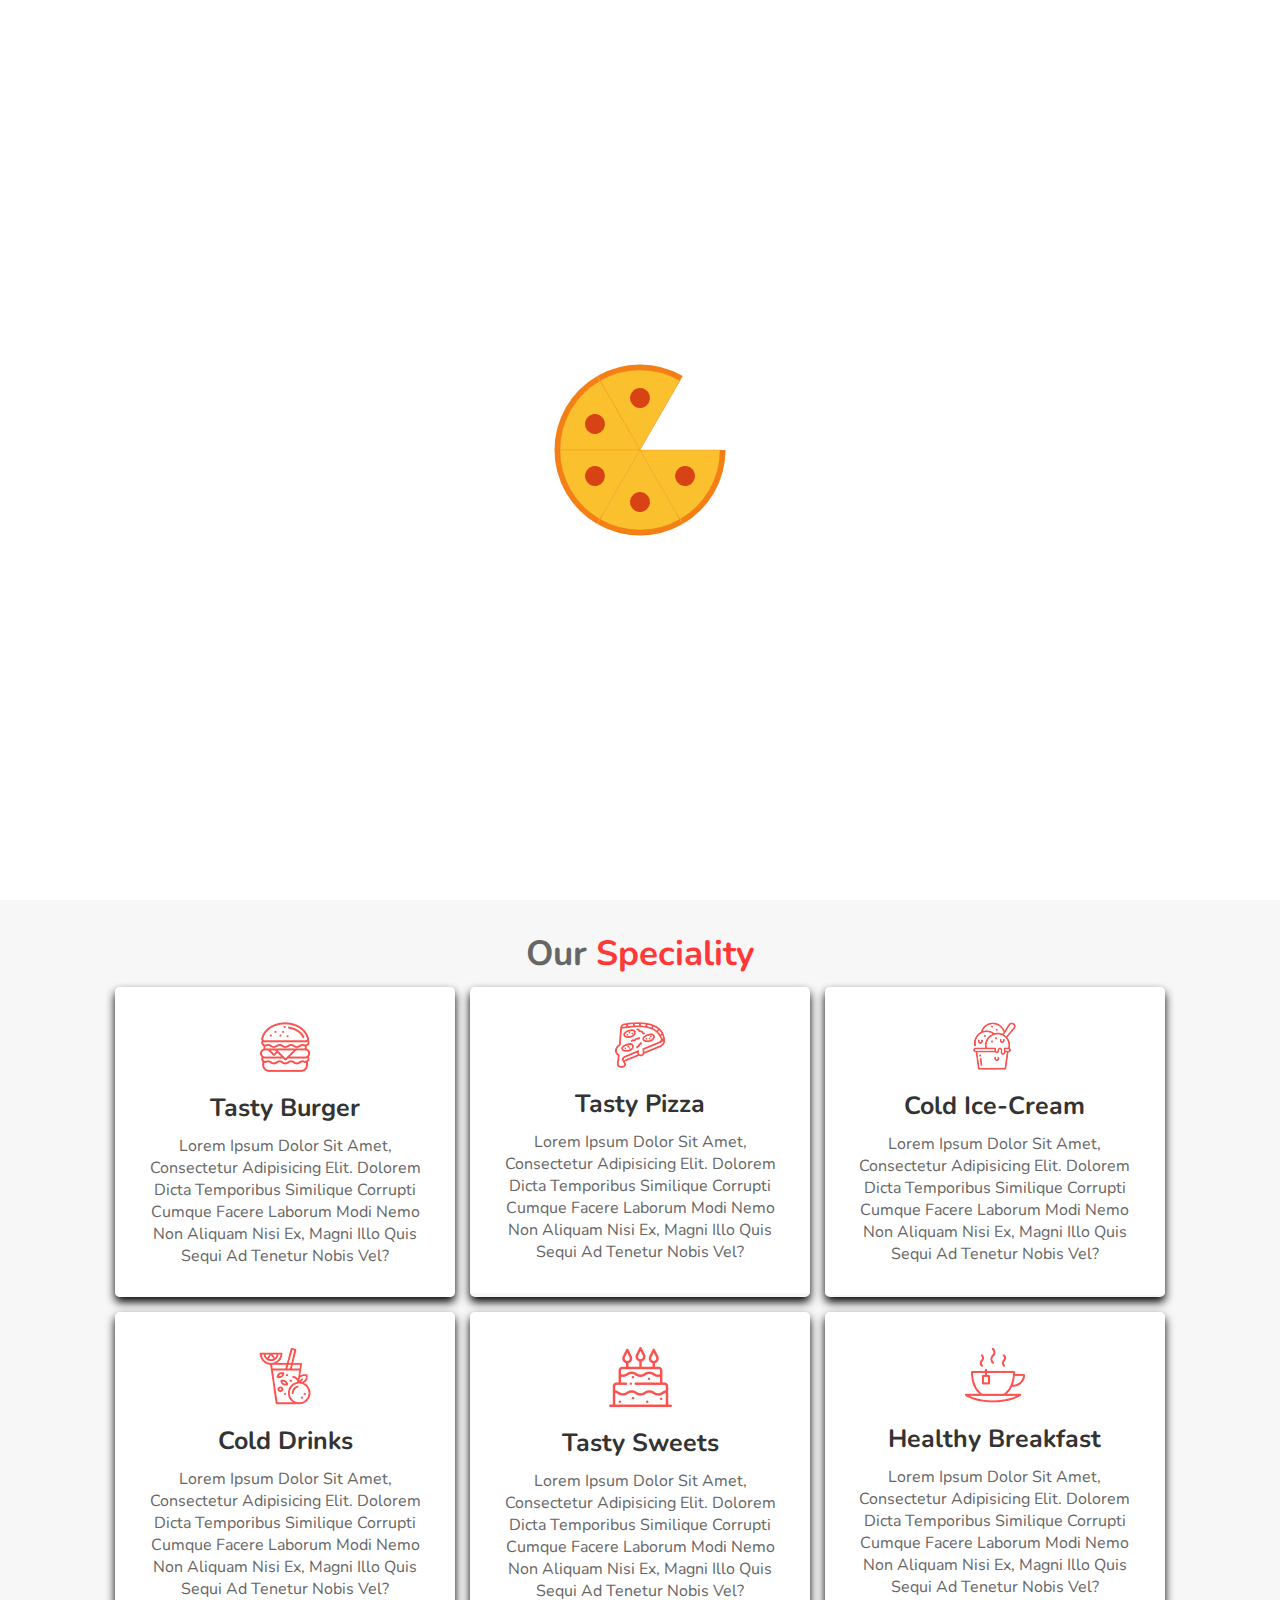
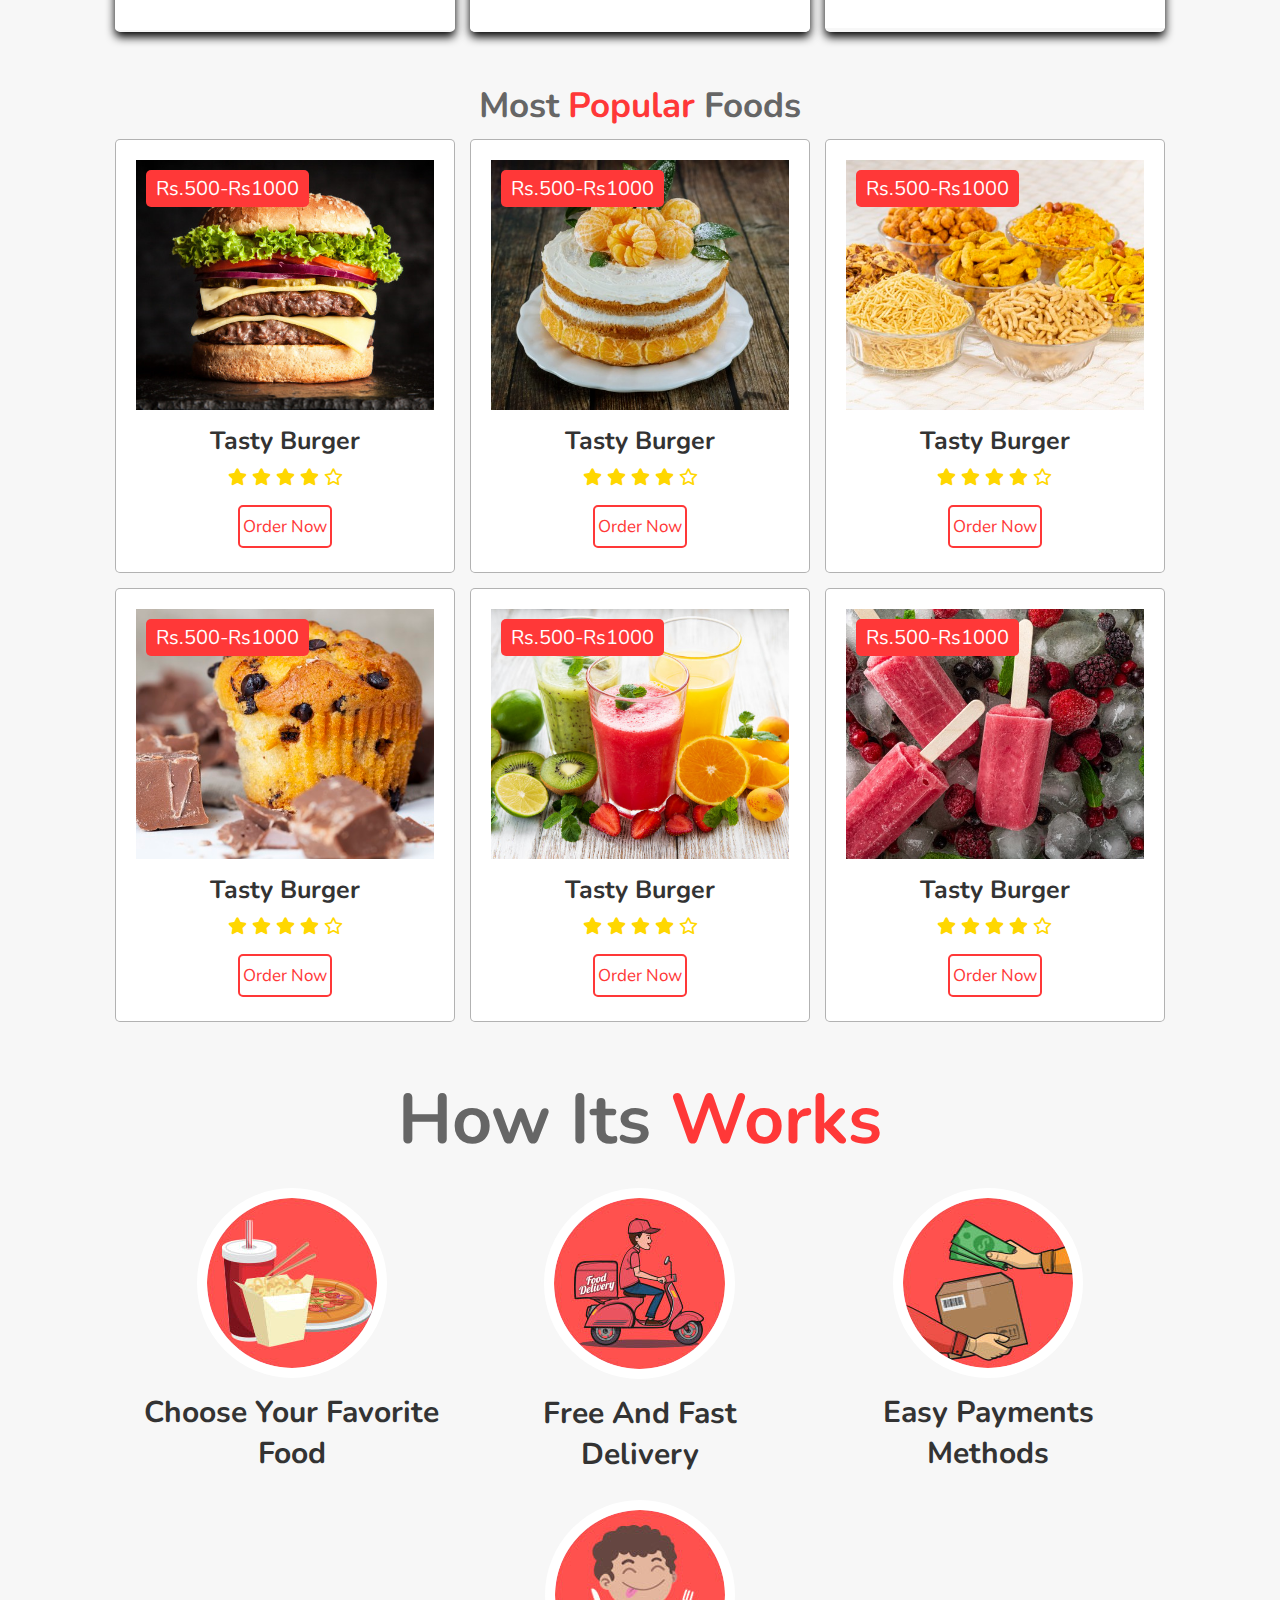
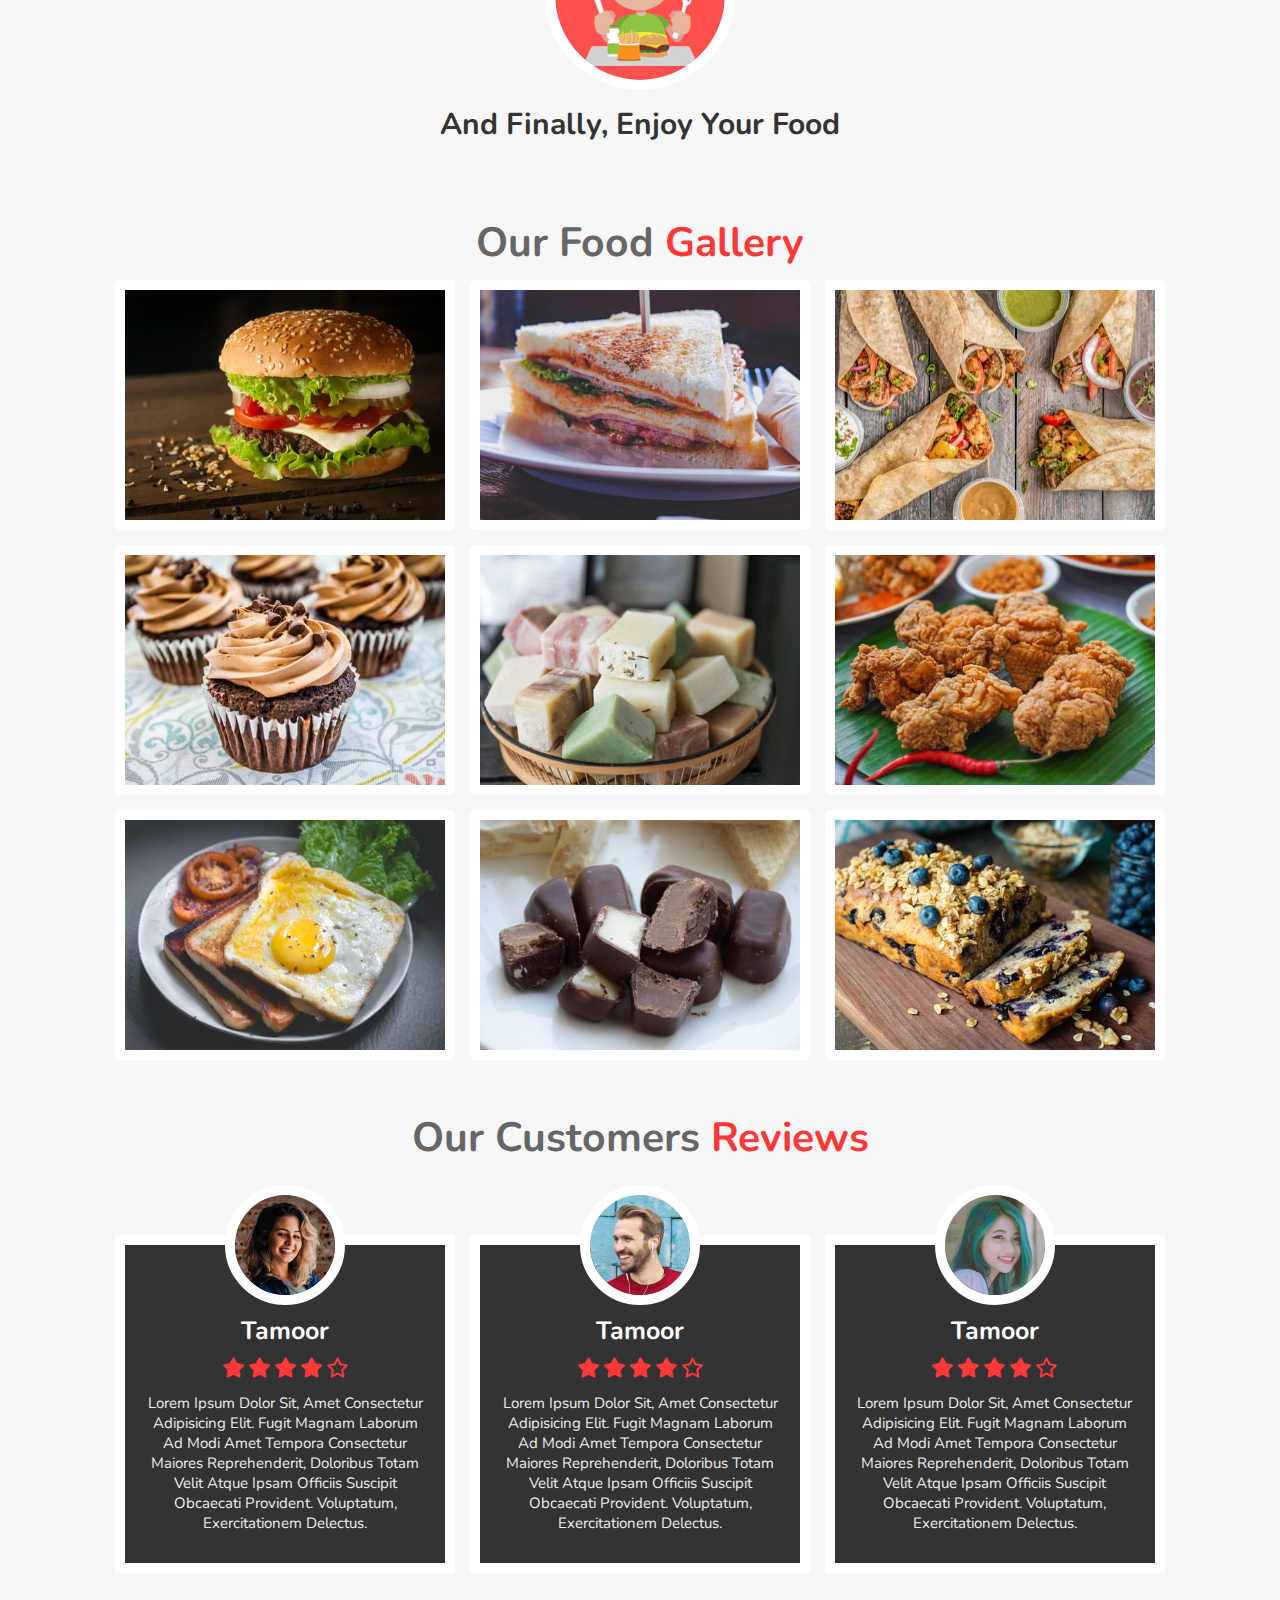
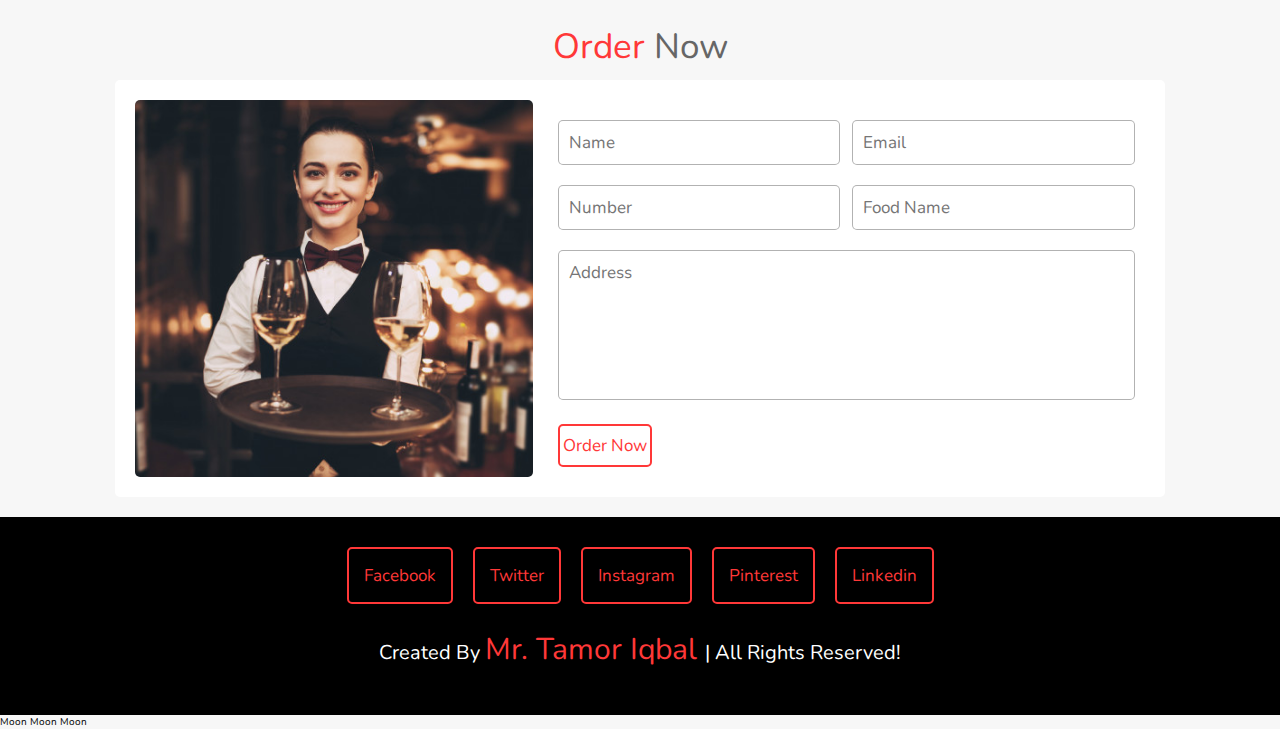
<file: index.html>
<!DOCTYPE html>
<html lang="en">
<head>
    <meta charset="UTF-8">
    <meta http-equiv="X-UA-Compatible" content="IE=edge">
    <meta name="viewport" content="width=device-width, initial-scale=1.0">
    <title>Document</title>
    <!-- font awesome cdn link  -->
    <link rel="stylesheet" href="https://cdnjs.cloudflare.com/ajax/libs/font-awesome/6.0.0/css/all.min.css" 
    integrity="sha512-9usAa10IRO0HhonpyAIVpjrylPvoDwiPUiKdWk5t3PyolY1cOd4DSE0Ga+ri4AuTroPR5aQvXU9xC6qOPnzFeg==" crossorigin="anonymous" referrerpolicy="no-referrer" />
    
    <!-- custom css file link  -->
    <link rel="stylesheet" href="style.css">
</head>
<body>
    <!-- header section starts  -->
    <header>
       <a href="#" class="logo"> <i class="fas fa-utensils"> </i>KAMAL FOODS</a> 

       <div id="menu-bar" class="fas fa-bars"></div>

        <nav class="navbar">
            <a href="#home">Home</a>
            <a href="#speciality">speciality</a>
            <a href="#popular">popular</a>
            <a href="#gallery">gallery</a>
            <a href="#review">review</a>
            <a href="#order">order</a>
            
        </nav>
    </header>
     <!-- header section ends  -->

     <!-- HOME section starts  -->
     <section class="home" id="home">
        <div class="content">
            <h3>food made with love</h3>
            <p>Lorem ipsum dolor sit amet consectetur adipisicing elit. Iusto aut accusamus amet modi cumque repellat itaque? Accusantium
                 laboriosam aliquid inventore praesentium dolor. Non quam a ut, quaerat sapiente quos blanditiis.</p>
            <a href="#" class="btn">order now</a>
        </div>
        <div class="image">
            
            <img src="images/home-img.png"></img>
        </div>


     </section>
     <!-- speciality section ends  -->
     <section class="speciality" id="speciality">
         <h1 class="heading">our <span>speciality</span></h1>
        <div class="box-container">
            
            <div class="class box">
                <img class="image" src="images/s-img-1.jpg" alt="">
                <div class="content">
                <img src="images/s-1.png" alt="">
                <h3>tasty burger</h3>
                <p>Lorem ipsum dolor sit amet, consectetur adipisicing elit. Dolorem dicta temporibus similique 
                corrupti cumque facere laborum modi nemo non aliquam nisi ex, magni illo quis sequi ad tenetur nobis vel?</p>
                </div>
            </div>
            <div class="class box">
                <img class="image" src="images/s-img-2.jpg" alt="">
                <div class="content">
                    <img src="images/s-2.png" alt="">
                    <h3>tasty pizza</h3>
                    <p>Lorem ipsum dolor sit amet, consectetur adipisicing elit. Dolorem dicta temporibus similique 
                    corrupti cumque facere laborum modi nemo non aliquam nisi ex, magni illo quis sequi ad tenetur nobis vel?</p>
                </div>
            </div>
            <div class="class box">
                <img class="image" src="images/s-img-3.jpg" alt="">
                <div class="content">
                    <img src="images/s-3.png" alt="">
                    <h3>cold ice-cream</h3>
                    <p>Lorem ipsum dolor sit amet, consectetur adipisicing elit. Dolorem dicta temporibus similique 
                    corrupti cumque facere laborum modi nemo non aliquam nisi ex, magni illo quis sequi ad tenetur nobis vel?</p>
                </div>
               
            </div>
            <div class="class box">
                <img class="image" src="images/s-img-4.jpg" alt="">
                <div class="content">
                    <img src="images/s-4.png" alt="">
                <h3>cold drinks </h3>
                <p>Lorem ipsum dolor sit amet, consectetur adipisicing elit. Dolorem dicta temporibus similique 
                corrupti cumque facere laborum modi nemo non aliquam nisi ex, magni illo quis sequi ad tenetur nobis vel?</p>
                </div>
                
            </div>
            <div class="class box">
                <img class="image" src="images/s-img-5.jpg" alt="">
                <div class="content">
                    <img src="images/s-5.png" alt="">
                <h3>tasty sweets</h3>
                <p>Lorem ipsum dolor sit amet, consectetur adipisicing elit. Dolorem dicta temporibus similique 
                corrupti cumque facere laborum modi nemo non aliquam nisi ex, magni illo quis sequi ad tenetur nobis vel?</p>
                </div>
                
            </div>
            <div class="class box">
                <img class="image" src="images/s-img-6.jpg" alt="">
                <div class="content">
                    <img src="images/s-6.png" alt="">
                <h3>healthy breakfast</h3>
                <p>Lorem ipsum dolor sit amet, consectetur adipisicing elit. Dolorem dicta temporibus similique 
                corrupti cumque facere laborum modi nemo non aliquam nisi ex, magni illo quis sequi ad tenetur nobis vel?</p>
                </div>
                
            </div>
        </div>

     </section>

     <!-- speciality section ends  -->

     <!-- popular section starts  -->
     <section class="popular" id="popular">
        <h1 class="heading">Most <span>Popular</span> Foods</h1>
        <div class="box-container">
            <div class="box">
                <span class="price"> rs.500-rs1000</span>
                <img src="images/p-1.jpg" alt="">
                <h3>tasty burger</h3>
                <div class="stars">
                    <i class="fas fa-star"></i>
                    <i class="fas fa-star"></i>
                    <i class="fas fa-star"></i>
                    <i class="fas fa-star"></i>
                    <i class="far fa-star"></i>
                </div>
                <a href="#" class="btn">order now</a>
            </div>
            <div class="box">
                <span class="price"> rs.500-rs1000</span>
                <img src="images/p-2.jpg" alt="">
                <h3>tasty burger</h3>
                <div class="stars">
                    <i class="fas fa-star"></i>
                    <i class="fas fa-star"></i>
                    <i class="fas fa-star"></i>
                    <i class="fas fa-star"></i>
                    <i class="far fa-star"></i>
                </div>
                <a href="#" class="btn">order now</a>
            </div>
            <div class="box">
                <span class="price"> rs.500-rs1000</span>
                <img src="images/p-3.jpg" alt="">
                <h3>tasty burger</h3>
                <div class="stars">
                    <i class="fas fa-star"></i>
                    <i class="fas fa-star"></i>
                    <i class="fas fa-star"></i>
                    <i class="fas fa-star"></i>
                    <i class="far fa-star"></i>
                </div>
                <a href="#" class="btn">order now</a>
            </div>
            <div class="box">
                <span class="price"> rs.500-rs1000</span>
                <img src="images/p-4.jpg" alt="">
                <h3>tasty burger</h3>
                <div class="stars">
                    <i class="fas fa-star"></i>
                    <i class="fas fa-star"></i>
                    <i class="fas fa-star"></i>
                    <i class="fas fa-star"></i>
                    <i class="far fa-star"></i>
                </div>
                <a href="#" class="btn">order now</a>
            </div>
            <div class="box">
                <span class="price"> rs.500-rs1000</span>
                <img src="images/p-5.jpg" alt="">
                <h3>tasty burger</h3>
                <div class="stars">
                    <i class="fas fa-star"></i>
                    <i class="fas fa-star"></i>
                    <i class="fas fa-star"></i>
                    <i class="fas fa-star"></i>
                    <i class="far fa-star"></i>
                </div>
                <a href="#" class="btn">order now</a>
            </div>
            <div class="box">
                <span class="price"> rs.500-rs1000</span>
                <img src="images/p-6.jpg" alt="">
                <h3>tasty burger</h3>
                <div class="stars">
                    <i class="fas fa-star"></i>
                    <i class="fas fa-star"></i>
                    <i class="fas fa-star"></i>
                    <i class="fas fa-star"></i>
                    <i class="far fa-star"></i>
                </div>
                <a href="#" class="btn">order now</a>
            </div>
            


        </div>
     </section>
     <!-- popular section ends  -->

     <!-- how its works starts  -->
     <section class="steps">
         <div class="heading"> 
             <h1>how its <span>works</span></h1>
         </div>
         <div class="step-container">
             <div class="box">
                 <img src="images/step-1.jpg" alt="">
                 <h3>Choose Your Favorite Food</h3>
             </div>
             <div class="box">
                <img src="images/step-2.jpg" alt="">
                <h3>Free And Fast Delivery</h3>
            </div>
            <div class="box">
                <img src="images/step-3.jpg" alt="">
                <h3>Easy Payments Methods</h3>
            </div>
            <div class="box">
                <img src="images/step-4.jpg" alt="">
                <h3>And Finally, Enjoy Your Food</h3>
            </div>
         </div>
     </section>
     <!-- how its works ends  -->

     <!-- gallery section starts  -->
     <section class="gallery" id="gallery">
         <div class="heading">
            <h3>Our Food <span>Gallery</span></h3>
         </div>
         <div class="gallery-container">
             <div class="box">
                 
                     <img src="images/g-1.jpg" alt="">
                 
                 <div class="content">
                    <h3>tasty food</h3>
                    <p>Lorem ipsum dolor sit, amet consectetur adipisicing elit. Deleniti, ipsum.</p>
                    <a href="#" class="btn">ordern now</a>
                 </div>
                    
                </div>
                <div class="box">
                    
                        <img src="images/g-2.jpg" alt="">
                    
                    <div class="content">
                        <h3>tasty food</h3>
                        <p>Lorem ipsum dolor sit, amet consectetur adipisicing elit. Deleniti, ipsum.</p>
                        <a href="#" class="btn">ordern now</a>
                     </div>
                   </div>
                   <div class="box">
                    
                        <img src="images/g-3.jpg" alt="">
                    
                    <div class="content">
                        <h3>tasty food</h3>
                        <p>Lorem ipsum dolor sit, amet consectetur adipisicing elit. Deleniti, ipsum.</p>
                        <a href="#" class="btn">ordern now</a>
                     </div>
                   </div>
                   <div class="box">
                    
                        <img src="images/g-4.jpg" alt="">
                    
                    <div class="content">
                        <h3>tasty food</h3>
                        <p>Lorem ipsum dolor sit, amet consectetur adipisicing elit. Deleniti, ipsum.</p>
                        <a href="#" class="btn">ordern now</a>
                     </div>
                   </div>
                   <div class="box">
                   
                        <img src="images/g-5.jpg" alt="">
                    
                    <div class="content">
                        <h3>tasty food</h3>
                        <p>Lorem ipsum dolor sit, amet consectetur adipisicing elit. Deleniti, ipsum.</p>
                        <a href="#" class="btn">ordern now</a>
                     </div>
                   </div>
                   <div class="box">
                   
                        <img src="images/g-6.jpg" alt="">
                   
                    <div class="content">
                        <h3>tasty food</h3>
                        <p>Lorem ipsum dolor sit, amet consectetur adipisicing elit. Deleniti, ipsum.</p>
                        <a href="#" class="btn">ordern now</a>
                     </div>
                   </div><div class="box">
                    
                        <img src="images/g-7.jpg" alt="">
                   
                    <div class="content">
                        <h3>tasty food</h3>
                        <p>Lorem ipsum dolor sit, amet consectetur adipisicing elit. Deleniti, ipsum.</p>
                        <a href="#" class="btn">ordern now</a>
                     </div>
                   </div>
                   <div class="box">
                   
                        <img src="images/g-8.jpg" alt="">
                    
                    <div class="content">
                        <h3>tasty food</h3>
                        <p>Lorem ipsum dolor sit, amet consectetur adipisicing elit. Deleniti, ipsum.</p>
                        <a href="#" class="btn">ordern now</a>
                     </div>
                   </div>
                   <div class="box">
                  
                        <img src="images/g-9.jpg" alt="">
                  
                    <div class="content">
                        <h3>tasty food</h3>
                        <p>Lorem ipsum dolor sit, amet consectetur adipisicing elit. Deleniti, ipsum.</p>
                        <a href="#" class="btn">ordern now</a>
                     </div>
                   </div>
         </div>
     </section>
     <!-- gallery section ends  -->

     <!-- review section start  -->
     <section class="review" id="review">
         <div class="heading">
             <h3>Our Customers <span>Reviews</span></h3>
        </div>
        <div class="review-container">
            <div class="box">
                <img src="images/pic1.png" alt="">
                <h3>tamoor</h3>
                <div class="stars">
                    <i class="fas fa-star"></i>
                    <i class="fas fa-star"></i>
                    <i class="fas fa-star"></i>
                    <i class="fas fa-star"></i>
                    <i class="far fa-star"></i>
                </div>
                <p>Lorem ipsum dolor sit, amet consectetur adipisicing elit. Fugit magnam laborum ad modi amet tempora consectetur maiores reprehenderit, doloribus totam velit atque ipsam officiis suscipit obcaecati provident. Voluptatum, exercitationem delectus.</p>

            </div>
            <div class="box">
                <img src="images/pic2.png" alt="">
                <h3>tamoor</h3>
                <div class="stars">
                    <i class="fas fa-star"></i>
                    <i class="fas fa-star"></i>
                    <i class="fas fa-star"></i>
                    <i class="fas fa-star"></i>
                    <i class="far fa-star"></i>
                </div>
                <p>Lorem ipsum dolor sit, amet consectetur adipisicing elit. Fugit magnam laborum ad modi amet tempora consectetur maiores reprehenderit, doloribus totam velit atque ipsam officiis suscipit obcaecati provident. Voluptatum, exercitationem delectus.</p>

            </div>
            <div class="box">
                <img src="images/pic3.png" alt="">
                <h3>tamoor</h3>
                <div class="stars">
                    <i class="fas fa-star"></i>
                    <i class="fas fa-star"></i>
                    <i class="fas fa-star"></i>
                    <i class="fas fa-star"></i>
                    <i class="far fa-star"></i>
                </div>
                <p>Lorem ipsum dolor sit, amet consectetur adipisicing elit. Fugit magnam laborum ad modi amet tempora consectetur maiores reprehenderit, doloribus totam velit atque ipsam officiis suscipit obcaecati provident. Voluptatum, exercitationem delectus.</p>

            </div>
        </div>

     </section>
     <!-- review section ends  -->

     <!-- order section starts  -->
     <section class="order" id="order">
         <div class="heading"><span>order</span> now</div>
         <div class="row">
             <div class="image">
                <img src="images/order-img.jpg" alt="">
             </div>
             <form action="">
                 <div class="inputBox">
                    <input type="text" placeholder="name">
                    <input type="email" placeholder="email">
                 </div>
                 <div class="inputBox">
                    <input type="number" placeholder="number">
                    <input type="text" placeholder="food name">
                 </div>
                 
                 <textarea placeholder="address" name="" id="" cols="30" rows="10"></textarea>
                 <input type="submit" class="btn" value="order now" >
             </form>
            
         </div>
     </section>
     <!-- order section ends  -->
     
    <!-- footer section starts  -->
     <section class="footer">
         <div class="share">
            <a href="#" class="btn">facebook</a>
            <a href="#" class="btn">twitter</a>
            <a href="#" class="btn">instagram</a>
            <a href="#" class="btn">pinterest</a>
            <a href="#" class="btn">linkedin</a>
         </div>
         <h1 class="credit"> created by <span> mr. tamor iqbal </span> | all rights reserved! </h1>
     </section>
    <!-- footer section ends  -->

    <!-- scroll top button  -->
    <a href="#home" class="fas fa-angle-up" id="scroll-top"></a>

<!-- loader  -->
<div class="loader-container">
    <img src="images/loader.gif" alt="">
</div>



    <!-- javascript file link -->
    <script src="script.js"></script>
</body>
</html>



moon
moon
moon
</file>
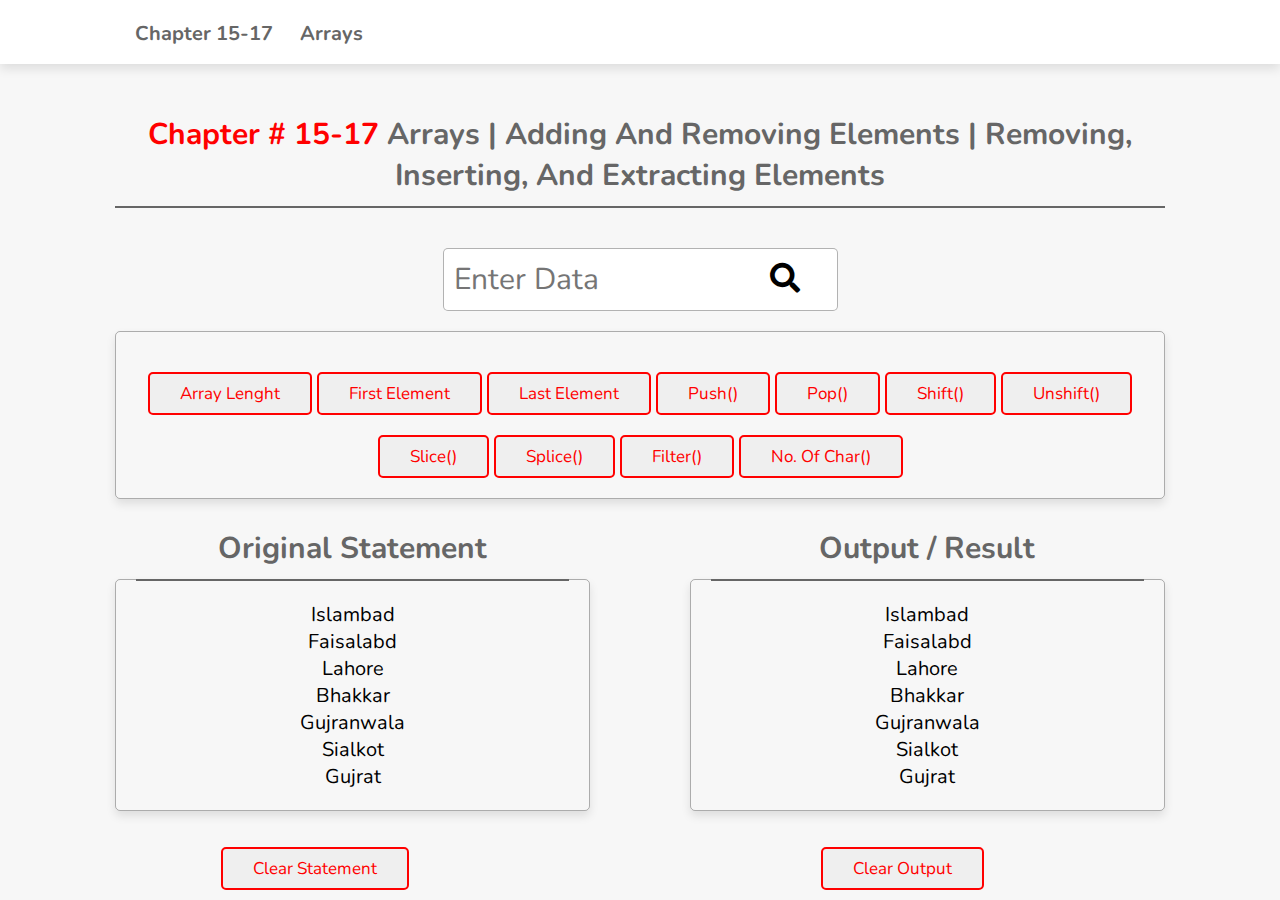
<file: docs/Assignment-9 Array/index.html>
<!DOCTYPE html>
<html lang="en">
<head>
    <meta charset="UTF-8">
    <meta http-equiv="X-UA-Compatible" content="IE=edge">
    <meta name="viewport" content="width=device-width, initial-scale=1.0">
    <title>Assignment 1-7</title>
    <link rel="stylesheet" href="https://cdnjs.cloudflare.com/ajax/libs/font-awesome/5.15.3/css/all.min.css">
    <link rel="stylesheet" href="style.css">
</head>
<body>
    <header>
        <div class="navbar">
            <a href="#">chapter 15-17</a>
            <a href="#">Arrays</a>
        </div>
    </header>
    <section class="title">
        <h1 class="heading"><span>chapter # 15-17 </span> Arrays |
            Adding and removing elements | Removing, inserting,
            and extracting elements</h1>


    </section>
    <section class="main">
        <div class="input">
            <span id="search" class="fas fa-search"></span>
            <input id="data" type="text" placeholder="Enter Data">
        </div>
        <div class="box buttons">
            <button onclick=" length()" id="" class="btn">array lenght</button>
            <button onclick=" first()" id="" class="btn">first element</button>
            <button onclick=" last()" id="" class="btn">last element</button>
            <button onclick=" push()" id="" class="btn">push()</button>
            <button onclick="pop()" id="" class="btn">pop()</button>
            <button onclick="shift()" id="varName" class="btn">shift()</button>
            <button onclick="unshift()" id="camcase" class="btn">unshift()</button>
            <button onclick="slice()" id="sum" class="btn">slice()</button>
            <button onclick="splice()" id="sub" class="btn">splice()</button>
            <button onclick="sameChar()" id="" class="btn">filter()</button>
            <button onclick="chara()" id="" class="btn">no. of char()</button>
           
           
            
            
            
        </div>
        <div class="main1">
            <div class="box1" >
            <h1 class="heading">original statement</h1>
                <div id="statement" style="padding-top: 2rem;"> </div>
            <button onclick="" class="btn1" id="clear-s">clear statement</button>
        </div>
        <div class="box1" >
            <h1 class="heading">output / result</h1>
            <div id="output" style="padding-top: 2rem;"></div>
            <button  onclick="" class="btn1" id="clear-o">clear output</button>
        </div>
    </div>

    </section>
    <script src="script.js"></script>
</body>
</html>
</file>
<file: style.css>
@import url('https://fonts.googleapis.com/css2?family=Nunito:wght@200;300;400;600;700&display=swap');

:root{
    --red:#ff3838;
}
*{
    font-family: 'Nunito', sans-serif;
    margin: 0;
    padding: 0;
    box-sizing: border-box;
    outline: none;
    border: none;
    text-decoration: none;
    text-transform: capitalize;
    transition: all .2s linear;
}
*::selection{
    background: var(--red);
    color: #fff;
}
html{
    font-size: 62.5%;
    /* overflow: hidden; */
    scroll-behavior: smooth;
    scroll-padding-top: 6rem;
}
body{
    background: #f7f7f7;
}
section{
    padding:2rem 9% ;
}
.heading{
  text-align: center;
  font-size: 3.5rem;
  padding: 1rem;
  color: #666;
}
.heading span{
  color: var(--red);
}
.btn{
    display: inline-block;
    padding: .8rem .3rem;
    border: .2rem solid var(--red);
    color: var(--red);
    cursor: pointer;
    font-size: 1.7rem;
    border-radius: .5rem;
    position: relative;
    overflow: hidden;
    z-index: 0;
    margin-top: 1rem;
}
.btn::before{
    content: '';
    position: absolute;
    top: 0; right: 0;
    width: 0%;
    height: 100%;
    background: var(--red);
    transition: .3s linear;
    z-index: -1;
}
.btn:hover::before{
  width:100%;
  left: 0;
}

.btn:hover{
  color:#fff;
}
header{
    position: fixed;
    top: 0;right: 0;left: 0;
    z-index: 1000;
    display: flex;
    align-items: center;
    justify-content:space-between;
    background: #fff;
    padding: 2rem 9%;
    box-shadow: 0 .5rem 1rem rgba(0, 0, 0, 1);
}
header .logo{
    font-size: 2.5rem;
    font-weight: bolder;
    color: #666;
}
header .logo i{
    padding: 0.5rem;
    color: var(--red);
}
header .navbar a{
    font-size: 2rem;
    margin-left: 2rem;
    color: #666;
}
header .navbar a:hover{
    color: var(--red);
}
#menu-bar{
    font-size: 3rem;
    cursor: pointer;
    color: #666;
    border: .1rem solid #666;
    border-radius: .3rem;
    padding: .5rem 1.5rem;
    display: none;
}
.home{
    /* display: grid;
    grid-template-columns: repeat(2,1fr); */
    display: flex;
    flex-wrap: wrap;
    gap: 1.5rem;
    min-height: 100vh;
    align-items: center;
    background-image: url(images/home-bg.jpg);
    background: no-repeat;
    background-size: cover;
    background-position: center;

}
.home .content{
    flex: 1 1 40rem;
    padding-top: 6.5rem;
    
}
.home .image{
    flex: 1 1 40rem;
}
.home .image img{
    width: 100%;
    padding: 1rem;
    animation: float 3s linear infinite;
}
@keyframes float{
    0%,100%{
        transform: translateY(0rem);
    }
    50%{
        transform: translateY(3rem);
    }
}
.home .content h3{
    font-size: 5rem;
    color: #333;
}
.home .content p{
    font-size: 1.7rem;
    color: #666;
    padding: 1rem 0;
}

.speciality .box-container{
  display: flex;
  flex-wrap: wrap;
  gap: 1.5rem;
  
  
}
.speciality .box-container .box{
  flex: 1 1 30rem;
  position: relative;
  overflow: hidden;
  box-shadow: 0 .5rem 1rem rgba(0, 0, 0, 1);
  border: 1rem solid black rgba(0, 0, 0, 3);
  cursor: pointer;
  border-radius: .5rem;
}
.speciality .box-container .box .image{
  height: 100%;
  width: 100%;
  object-fit: cover;
  position: absolute;
  top: -100%;left: 0;

}
.speciality .box-container .box .content{
  text-align: center;
  background:#fff;
  padding: 2rem;
}
.speciality .box-container .box .content img{
  margin: 1.5rem 0;
}
.speciality .box-container .box .content h3{
  font-size: 2.5rem;
  color: #333;
}
.speciality .box-container .box .content p{
  font-size: 1.6rem;
  color: #666;
  padding: 1rem 0;
}
.speciality .box-container .box:hover .image{
  top: 0;
}
.speciality .box-container .box:hover .content{
  transform: translateY(100%);
}
.popular .box-container{
  display: flex;
  flex-wrap: wrap;
  gap: 1.5rem;
}
.popular .box-container .box{
  position: relative;
  overflow: hidden;
  flex: 1 1 30rem;
  text-align: center;
  padding: 2rem;
  background: #fff;
  border-radius: 0.5rem;
  border: 0.1rem solid rgba(0,0,0,.3);
  box-shadow: 0 0.5rem 1rem rgb(0 0 0 .1);
}
.popular .box-container .box img{
  width: 100%;
  height: 25rem;
  object-fit: cover;
  object-position: center;
}
.popular .box-container .box .price{
  position: absolute;
  top: 3rem;
  left: 3rem;
  background: var(--red);
  color: #fff;
  padding: 0.5rem 1rem;
  border-radius: 0.5rem;
  font-size: 2rem;
}
.popular .box-container .box h3{
  font-size: 2.5rem;
  padding-top: 1rem;
  color: #333;
}
.popular .box-container .box .stars i{
  font-size: 1.7rem;
  color: gold;
  padding:1rem .1rem ;
  
}
.steps .step-container{
  display: flex;
  flex-wrap: wrap;
  gap: 1.5rem;
  padding: 1rem;
}
.steps .step-container h3{
  font-size: 3rem;
  padding: 1rem;
  color: #333;
}
.steps .step-container .box{
  flex: 1 1 25rem;
  text-align: center;
}
.step-container .box img{
  border-radius: 50%;
  border: 1rem solid #fff;
  box-shadow: 0 .5rem 1rem rgb(0 0 0 .1);
}
.gallery .gallery-container{
  display: flex;
  flex-wrap: wrap;
  gap: 1.5rem;
}
.gallery .gallery-container .box{
  height: 25rem;
  position: relative;
  flex: 1 1 30rem;
  overflow: hidden;
  border: 1rem solid #fff;
  box-shadow: 0  .5rem 1rem rgb(0 0 0 .1);
  border-radius: .5rem;
  /* text-align: center; */
  
}
.gallery .gallery-container .box img{
width: 100%;
height: 100%;
/* object-position: center; */
object-fit: cover;

}


.gallery .gallery-container .box .content{
  position: absolute;
  top: -100%;left: 0;
  height: 100%;
  width: 100%;
  background:rgba(255,255,255,.9);
  padding:2rem;
  padding-top: 5rem;
  text-align: center;
}
.gallery .gallery-container .box .content h3{
  font-size: 2.5rem;
  color: #333;
}
.gallery .gallery-container .box .content p{
  font-size: 1.5rem;
  color: #666;
  padding:1rem 0;
}
  .gallery .gallery-container .box:hover .content{
    top:0;
  }
/* .gallery .gallery-container .box:hover .content{
transform: translateY(100%);
} */
.review .review-container{
  display: flex;
  flex-wrap: wrap;
  gap: 1.5rem;
}
.review .review-container .box{
  flex: 1 1 30rem;
  padding: 2rem;
  border: 1rem solid #fff;
  box-shadow: 0 0.5rem 1rem rgb(0 0 0 .3);
  text-align: center;
  background:#333;
  margin-top: 6rem;

}
.review .review-container img{
  width: 12rem;
  height: 12rem;
  border-radius:50%;
  object-fit: cover;
  border: 1rem solid #fff;
  margin-top: -8rem
}
.review .review-container h3{
  font-size: 2.5rem;
  color:#fff;
  padding:.5rem 0;
}
.review .review-container .box .stars i{
  font-size: 2rem;
  color:var(--red);
  padding:.5rem 0;
}
.review .review-container .box p{
  font-size: 1.5rem;
  color:#eee;
  padding:1rem 0;
}



.order .row{
  display: flex;
  gap: 1.5rem;
  flex-wrap: wrap;
  padding: 2rem;
  box-shadow: 0 .5rem 1rem rgb(0 0 0 .1);
  background: #fff;
  border-radius: .5rem;
}
.order .image{
  flex: 1 1 30rem ;
}
.order .image img{
  height: 100%;
  width: 100%;
  object-fit: cover;
  border-radius: .5rem;
}
.order .row form{
    flex: 1 1 50rem;
    padding: 1rem;
}
.order .row form .inputBox{
  display: flex;
  flex-wrap: wrap;
  justify-content: space-between;
}
.order .row form .inputBox input, .order .row form textarea{
  padding: 1rem;
  border: .1rem solid rgba(0, 0, 0, .3);
  border-radius: .5rem;
  margin: 1rem 0;
  color: #333;
  font-size: 1.7rem;
  width: 49%;
}
.order .row form textarea{
  width: 100%;
  height: 15rem;
  resize: none;
}

.order .row form .btn{
  background:none;
}

.order .row form .btn:hover{
  background:var(--red);
}
.footer {
  background: #000;
  text-align: center;
}
.footer .share{
  display: flex;
  flex-wrap: wrap;
  gap: 2rem;
  justify-content: center;
 
}
.footer .share a{
  padding: 1.5rem;
}
.footer .credit{
  padding:2.5rem 1rem;
  color:#fff;
  font-weight: normal;
  font-size: 2rem;
}

.footer .credit span{
  font-size: 3rem;
  color:var(--red);
}
#scroll-top{
  position: fixed;
  top:-120%;
  right:2rem;
  padding:.5rem 1.5rem;
  font-size: 4rem;
  background:var(--red);
  color:#fff;
  border-radius: .5rem;
  transition: 1s linear;
  z-index: 1000;
}
#scroll-top.active{
  top:calc(100% - 12rem)
}
.loader-container{
  position: fixed;
  top:0; left:0;
  z-index: 10000;
  background:#fff;
  display: flex;
  align-items: center;
  justify-content: center;
  height:100%;
  width:100%;
}

.loader-container.fade-out{
  top:-120%;
}














































@media(max-width:991px){

    html{
      font-size: 55%;
    }
  
    header{
      padding:2rem;
    }
  
    section{
      padding:2rem;
    }
  
  }
  
  @media(max-width:768px){
  
    #menu-bar{
      display: initial;
    }
  
    header .navbar{
      position: absolute;
      top:100%; left: 0; right:0;
      background: #f7f7f7;
      border-top: .1rem solid rgba(0,0,0,.1);
      clip-path: polygon(0 0, 100% 0, 100% 0, 0 0);
    }
  
    header .navbar.active{
      clip-path: polygon(0 0, 100% 0, 100% 100%, 0% 100%);
    }
  
    header .navbar a{
      margin: 1.5rem;
      padding:1.5rem;
      display: block;
      border:.2rem solid rgba(0,0,0,.1);
      border-left:.5rem solid var(--red);
      background:#fff;
    }
  
  }
  
  @media(max-width:450px){
  
    html{
      font-size: 50%;
    }
  
    .order .row form .inputBox input{
      width:100%;
    }
  
  }
</file>
<file: docs/Assignment-9 Array/style.css>
@import url('https://fonts.googleapis.com/css2?family=Nunito:wght@200;300;400;600;700&display=swap');

*{
    font-family: 'Nunito', sans-serif;
    margin:0; padding:0;
    box-sizing: border-box;
    outline: none; border:none;
    text-decoration: none;
    text-transform: capitalize;
    transition:all .2s linear;
}

html{
    font-size: 62.5%;
    overflow-x: hidden;
    scroll-behavior: smooth;
    scroll-padding-top: 6rem;
  }
  
  body{
    background:#f7f7f7;
  }
  
  section{
    padding:2rem 9%;
  }
  .btn{
    display: inline-block;
    padding:.8rem 3rem;
    border:.2rem solid red;
    color:red;
    cursor: pointer;
    font-size: 1.7rem;
    border-radius: .5rem;
    position: relative;
    overflow: hidden;
    z-index: 0;
    margin-top: 2rem;
  }
  
  .btn::before{
    content: '';
    position: absolute;
    top:0; right: 0;
    width:0%;
    height:100%;
    background:red;
    transition: .3s linear;
    z-index: -1;
  }
  
  .btn:hover::before{
    width:100%;
    left: 0;
  }
  
  .btn:hover{
    color:#fff;
  }
  
  header{
    /* position: fixed;
    top:0; left: 0; right:0;
    z-index: 1000; */
    display: flex;
    align-items: center;
    /* justify-content: space-between; */
    background:#fff;
    padding:1.5rem 9%;
    box-shadow: 0 .5rem 1rem rgba(0,0,0,.1);
  }
  
  header .navbar{
    font-size: 2.5rem;
    font-weight: bolder;
    color:#666;
    
  }
  
  header .navbar a{
    font-size: 2rem;
    margin-left: 2rem;
    color:#666;
  } 
  

  .heading{
    position: relative;
    text-align: center;
    font-size: 3rem;
    padding:1rem;
    color:#666;
   
    padding-top: 3rem;
    border-bottom: 2px solid #666;
  }
  
  .heading span{
    color:red;
  }
  .main{
    display: flex;
    flex-wrap: wrap;
    justify-content: center;
    text-align: center;
    align-items: center;
    /* flex-direction: column; */
  }
  .input input{
    font-size: 3rem;
    border:.1rem solid rgba(0,0,0,.3);
    border-radius: .5rem;
    display: flex;
    margin-bottom: 2rem;
    padding: 1rem;
  
  }
  .fa-search{
    color: black;
    cursor: pointer;
    font-size: 3rem;
    margin-left: 13rem;
    position: absolute;
    margin-top: 1.5rem;
  }
  .box{
    width: 100%;
    position: relative;
    min-height: 8rem;
    box-shadow: 0 .5rem 1rem rgba(0,0,0,.1);
    border:.1rem solid rgba(0,0,0,.3);
    border-radius: .5rem;
     /* margin: 2rem 0; */
     font-size: 2rem;
     padding: 2rem;
  }
  .main1{
    display: flex;
    flex-wrap: wrap;
    gap: 10rem;
    margin-top: 3rem;
  }
  .box1{
   flex: 1 1 30rem;
    position: relative;
    min-height: 20rem;
    width: 58rem;
    box-shadow: 0 .5rem 1rem rgba(0,0,0,.1);
    border:.1rem solid rgba(0,0,0,.3);
    border-radius: .5rem;
     /* margin: 2rem 0; */
     font-size: 2rem;
     padding: 2rem;
     margin-top: 5rem;
  }
  .main1 h1{
    position: relative;
    text-align: center;
    font-size: 3rem;
    padding:1rem;
    color:#666;
    /* width: 58%; */
    padding-top: 5rem;
    border-bottom: 2px solid #666;
    margin-top: -122px;
  }
  .main1 span{
    color:red;
  }
  .btn1{
    display: inline-block;
    padding:.8rem 3rem;
    border:.2rem solid red;
    color:red;
    cursor: pointer;
    font-size: 1.7rem;
    border-radius: .5rem;
    position: absolute;
    overflow: hidden;
    z-index: 0;
    /* margin-top: 22rem;
    margin-left: -50px; */
    bottom: -8rem;
    right: 18rem;
  }
  
  .btn1::before{
    content: '';
    position: absolute;
    top:0; right: 0;
    width:0%;
    height:100%;
    background:red;
    transition: .3s linear;
    z-index: -1;
  }
  
  .btn1:hover::before{
    width:100%;
    left: 0;
  }
  
  .btn1:hover{
    color:#fff;
  }
</file>
